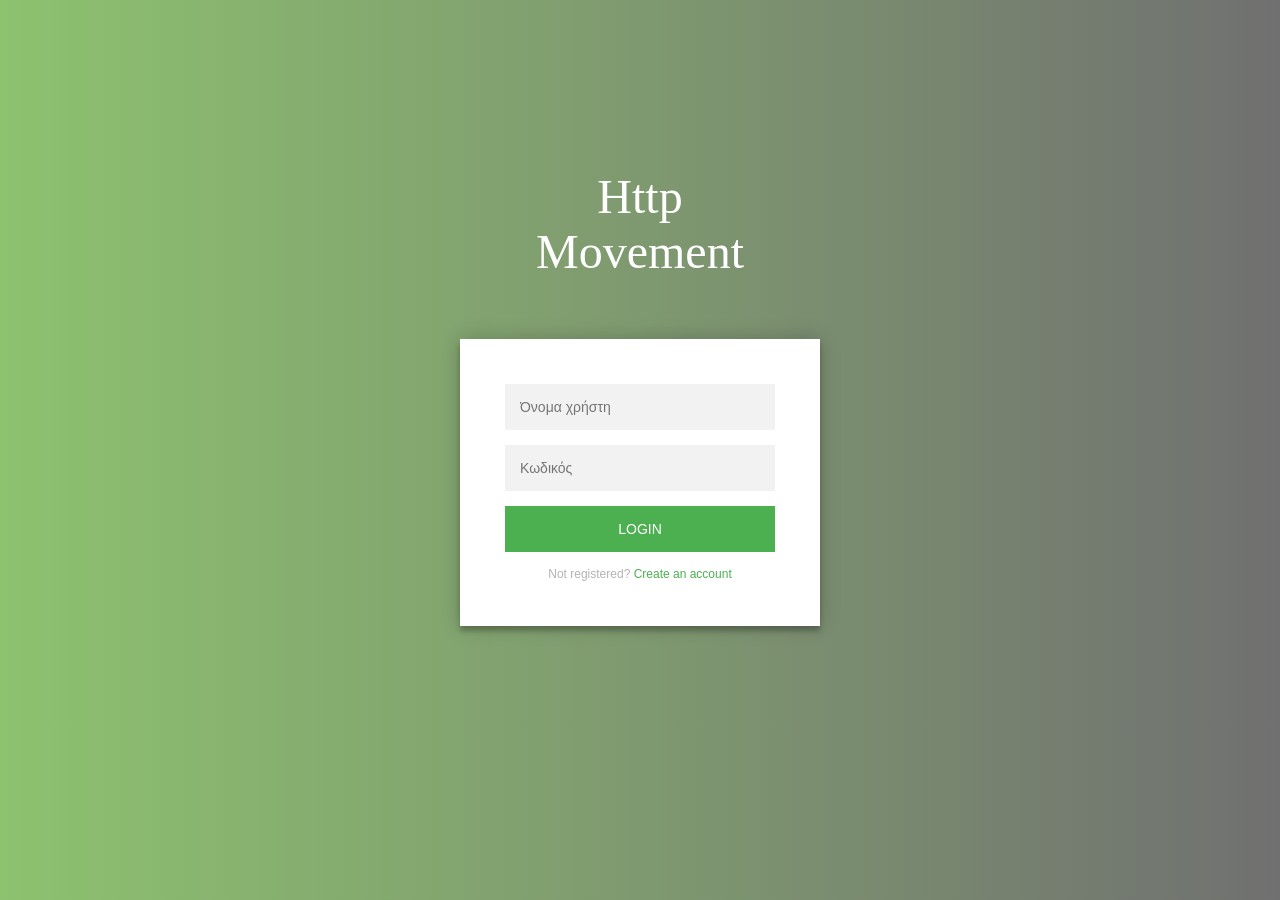
<file: index.html>
<!DOCTYPE html>
<html lang="en">
    <head>
        <meta charset="UTF-8">
        <meta name="viewport" content="width=device-width, initial-scale=1.0">
		<meta http-equiv="X-UA-Compatible" content="ie=egde">
		<link rel="stylesheet" type="text/css" href="style.css">
		<title>WEB</title>
	</head>
	<link rel='shortcut icon' type='image/png' href='img/pngkey.com-renewable-energy-icon-png-3810080.png' />
	
	<body>
		<div>
		<div class="login-page">
			<div class="header">
				<font face="Montserrat" size="20px" color="#FFFFFF">Http Movement</font>
			  </div>
			<div class="form">
			  <form class="login-form">
				<input id="username" class="login-input" type="text" placeholder="Όνομα χρήστη"/>
				<input id="password" class="login-input" type="password" placeholder="Κωδικός"/>
				<button type="button" onclick="login()">login</button>
				<p class="message">Not registered? <a href="register.html">Create an account</a></p>
			  </form>
			</div>
		  </div>
		</div>
	    <script type="text/javascript" src="js/login.js"></script>
	    <script src="https://code.jquery.com/jquery-3.4.1.min.js" integrity="sha256-CSXorXvZcTkaix6Yvo6HppcZGetbYMGWSFlBw8HfCJo=" crossorigin="anonymous"></script>
		<script>$('.message a').click(function(){
			$('form').animate({height: "toggle", opacity: "toggle"}, "slow");
		 });</script>
</body>
</html>
</file>
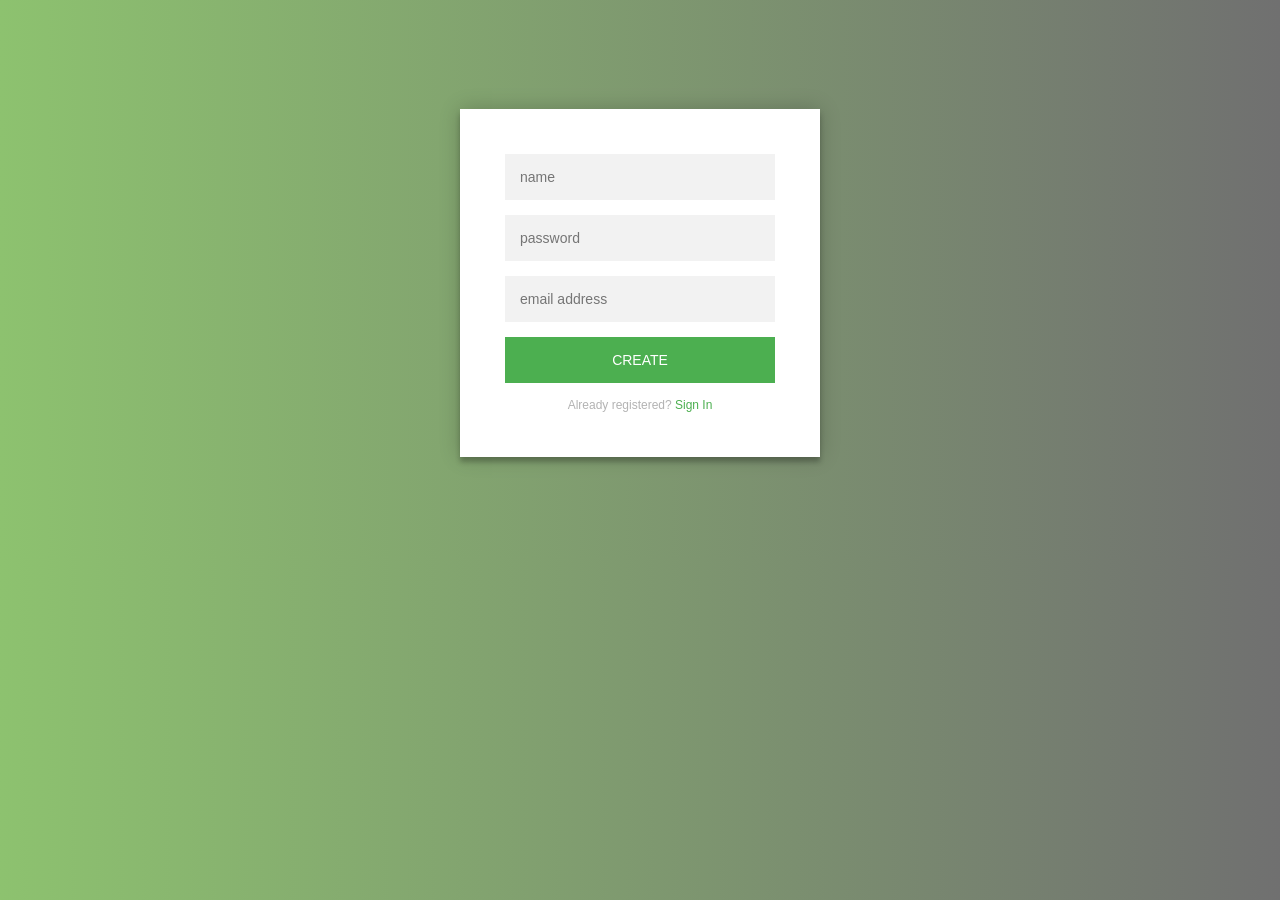
<file: register.html>
<!DOCTYPE html>
<html lang="en">
  <head>
    <meta charset="UTF-8">
    <meta name="viewport" content="width=device-width, initial-scale=1.0">
    <meta http-equiv="X-UA-Compatible" content="ie=egde">
    <title>Registration Http-system</title>
    <link rel="stylesheet" type="text/css" href="style.css">
  </head>
  <body>              

        <div class="login-page">
          <div class="form">
            <form class="login-form">
            <input type="text" id="username" class="register-inp" placeholder="name"/>
            <input type="password" id="password" class="register-inp" placeholder="password"/>
            <input type="text" id="email" class="register-inp" placeholder="email address"/>
            <button type="button" class="btn" onclick="register()">create</button>
            <p class="message">Already registered? <a href="index.html">Sign In</a></p>
            </form>
            <div id="message">
              <h3>Password must contain the following:</h3>
              <p id="letter" class="invalid">A <b>symbol</b></p>
              <p id="capital" class="invalid">A <b>capital (uppercase)</b> letter</p>
              <p id="number" class="invalid">A <b>number</b></p>
              <p id="length" class="invalid">Minimum <b>8 characters</b></p>
            </div>
          </div>
          </div>


    <script type="text/javascript" src= "js/register.js"></script>
    <script
  src="https://code.jquery.com/jquery-3.4.1.min.js"
  integrity="sha256-CSXorXvZcTkaix6Yvo6HppcZGetbYMGWSFlBw8HfCJo="
  crossorigin="anonymous"></script>
  </body>
</html>
</file>
<file: style.css>
/*------ REGISTER PAGE --------*/
#message {
    display:none;
  }

#mapid { margin: auto;
  width: 60%;
  border: 3px solid #73AD21;
  padding: 100px;
  }

.div-left{
  color: #000;
  height: 400px;
  width: 48%;
  float: left;
}
.div-right{
  color: #000;
  height: 400px;
  width: 48%;
  float: right;
}

  .header {
    padding: 60px;
    text-align: center;
    color: rgb(26, 17, 17);
    font-size: 25px;
  }

.button {
  background-color: #4CAF50;
  border: none;
  color: white;
  padding: 15px 32px;
  text-decoration: none;
  font-size: 16px;
  margin: 4px 2px;
  cursor: pointer;
}
  
.valid {
    color: green;
  }
  
.valid:before {
    position: relative;
}

.invalid {
    color: red;
}

.invalid:before {
    position: relative;
}

.wrong_message {
  color: red;
}

.success_message {
  color: green;
}
@import url(https://fonts.googleapis.com/css?family=Roboto:300);

.login-page {
  width: 360px;
  padding: 8% 0 0;
  margin: auto;
}
.form {
  position: relative;
  z-index: 1;
  background: #FFFFFF;
  max-width: 360px;
  margin: 0 auto 100px;
  padding: 45px;
  text-align: center;
  box-shadow: 0 0 20px 0 rgba(0, 0, 0, 0.2), 0 5px 5px 0 rgba(0, 0, 0, 0.24);
}
.form input {
  font-family: "Roboto", sans-serif;
  outline: 0;
  background: #f2f2f2;
  width: 100%;
  border: 0;
  margin: 0 0 15px;
  padding: 15px;
  box-sizing: border-box;
  font-size: 14px;
}
.form button {
  font-family: "Roboto", sans-serif;
  text-transform: uppercase;
  outline: 0;
  background: #4CAF50;
  width: 100%;
  border: 0;
  padding: 15px;
  color: #FFFFFF;
  font-size: 14px;
  -webkit-transition: all 0.3 ease;
  transition: all 0.3 ease;
  cursor: pointer;
}
.form button:hover,.form button:active,.form button:focus {
  background: #43A047;
}
.form .message {
  margin: 15px 0 0;
  color: #b3b3b3;
  font-size: 12px;
}
.form .message a {
  color: #4CAF50;
  text-decoration: none;
}
.form .register-form {
  display: none;
}

.btn-group button {
  background-color: #04AA6D; /* Green background */
  border: 1px solid green; /* Green border */
  color: white; /* White text */
  padding: 10px 24px; /* Some padding */
  cursor: pointer; /* Pointer/hand icon */
  float: left; /* Float the buttons side by side */
}

.btn-group button:not(:last-child) {
  border-right: none; /* Prevent double borders */
}

/* Clear floats (clearfix hack) */
.btn-group:after {
  content: "";
  clear: both;
  display: table;
}

/* Add a background color on hover */
.btn-group button:hover {
  background-color: #3e8e41;
}

.container {
  position: relative;
  z-index: 1;
  max-width: 300px;
  margin: 0 auto;
}
.container:before, .container:after {
  content: "";
  display: block;
  clear: both;
}
.container .info {
  margin: 50px auto;
  text-align: center;
}
.container .info h1 {
  margin: 0 0 15px;
  padding: 0;
  font-size: 36px;
  font-weight: 300;
  color: #1a1a1a;
}
.container .info span {
  color: #4d4d4d;
  font-size: 12px;
}
.container .info span a {
  color: #000000;
  text-decoration: none;
}
.container .info span .fa {
  color: #EF3B3A;
}

.topnav {
  overflow: hidden;
  background-color: #333;
}

.topnav a {
  float: left;
  color: #f2f2f2;
  text-align: center;
  padding: 14px 16px;
  text-decoration: none;
  font-size: 17px;
}

.topnav a:hover {
  background-color: #ddd;
  color: black;
}

.topnav a.active {
  background-color: #04AA6D;
  color: white;
}
.topnav-right{
  float:right;
  }

.flex-container {
  display: flex;
}
.flex-child {
  flex: 1;
}  
.fl {
  border: 2px solid rgb(70, 100, 66);
  color: rgb(240, 235, 235);
  background-color: #3e8e41;
  padding: 8px 20px;
  border-radius: 8px;
  font-size: 20px;
  font-weight: bold;
}

.flex-child:first-child {
  margin-right: 20px;
} 
table {
  border-collapse: collapse;
  width: 30%;
}

th, td {
  text-align: left;
  padding: 8px;
}

tr:nth-child(even){background-color: #f2f2f2}

th {
  background-color: #4CAF50;
  color: rgb(255, 255, 255);
}

body {
  background: #76b852; /* fallback for old browsers */
  background: -webkit-linear-gradient(right, #707070, #8DC26F);
  background: -moz-linear-gradient(right, #707070, #8DC26F);
  background: -o-linear-gradient(right, #707070, #8DC26F);
  background: linear-gradient(to left, #707070, #8DC26F);
  font-family: "Roboto", sans-serif;
  -webkit-font-smoothing: antialiased;
  -moz-osx-font-smoothing: grayscale;      
}
footer {
  display: flex;
  justify-content: center;
  padding: 5px;
  color: rgb(53, 52, 52);
}
img {
  height: 30px;
  width: 100%;
}

table {
border-collapse: collapse;
width: 30%;
}

th, td {
text-align: left;
padding: 8px;
}

tr:nth-child(even){background-color: #f2f2f2}

th {
background-color: #4CAF50;
color: rgb(255, 255, 255);
}
</file>
